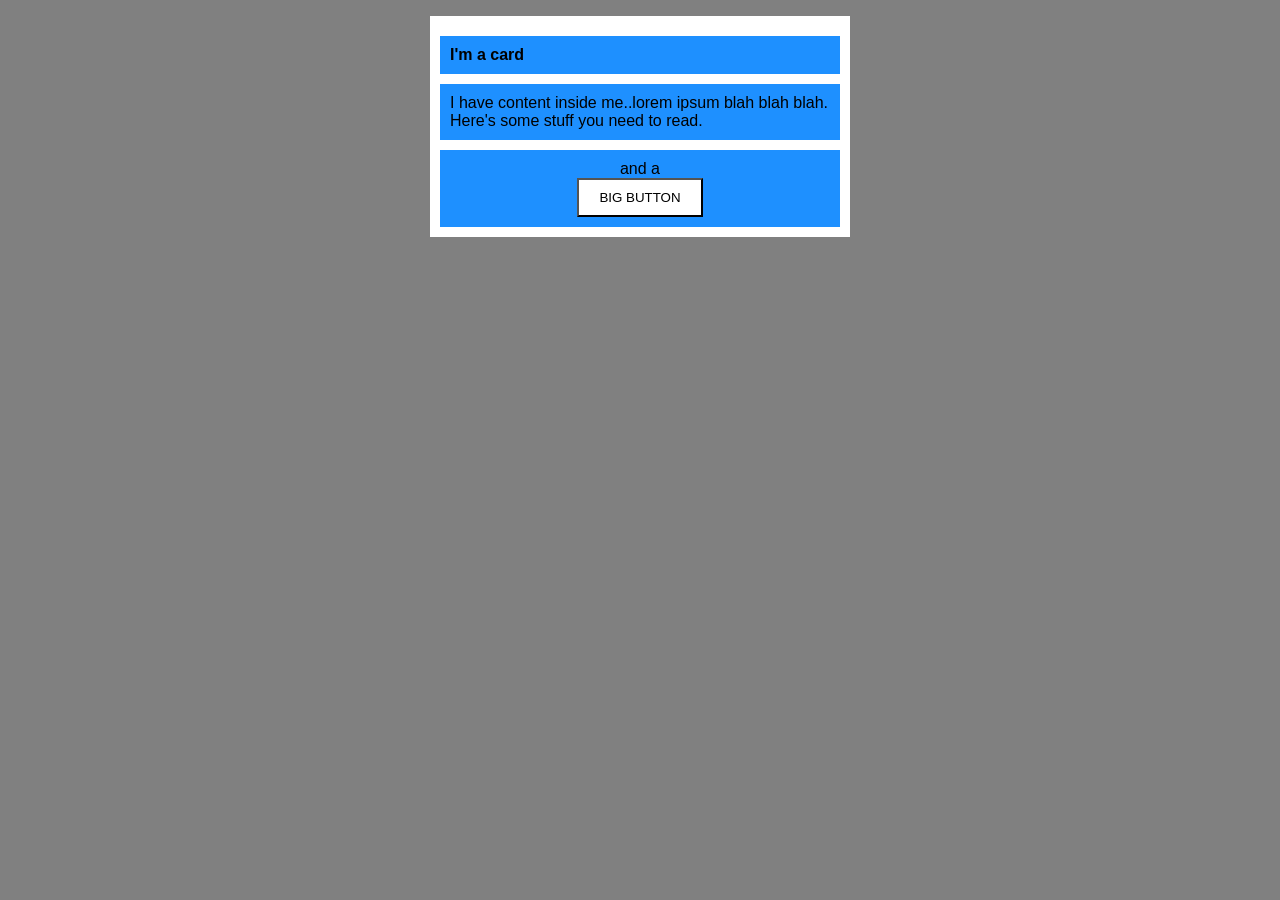
<file: foundations/block-and-inline/02-margin-and-padding-2/index.html>
<!DOCTYPE html>
<html lang="en">
  <head>
    <meta charset="UTF-8">
    <meta http-equiv="X-UA-Compatible" content="IE=edge">
    <meta name="viewport" content="width=device-width, initial-scale=1.0">
    <title>Margin and Padding exercise 2</title>
    <link rel="stylesheet" href="style.css">
  </head>
  <body>
    <div class="card">
      <h1 class="title">I'm a card</h1>
      <div class="content">I have content inside me..lorem ipsum blah blah blah. Here's some stuff you need to read.</div>
      <div class="button-container">and a<button>BIG BUTTON</button></div>
    </div>
  </body>
</html>
</file>
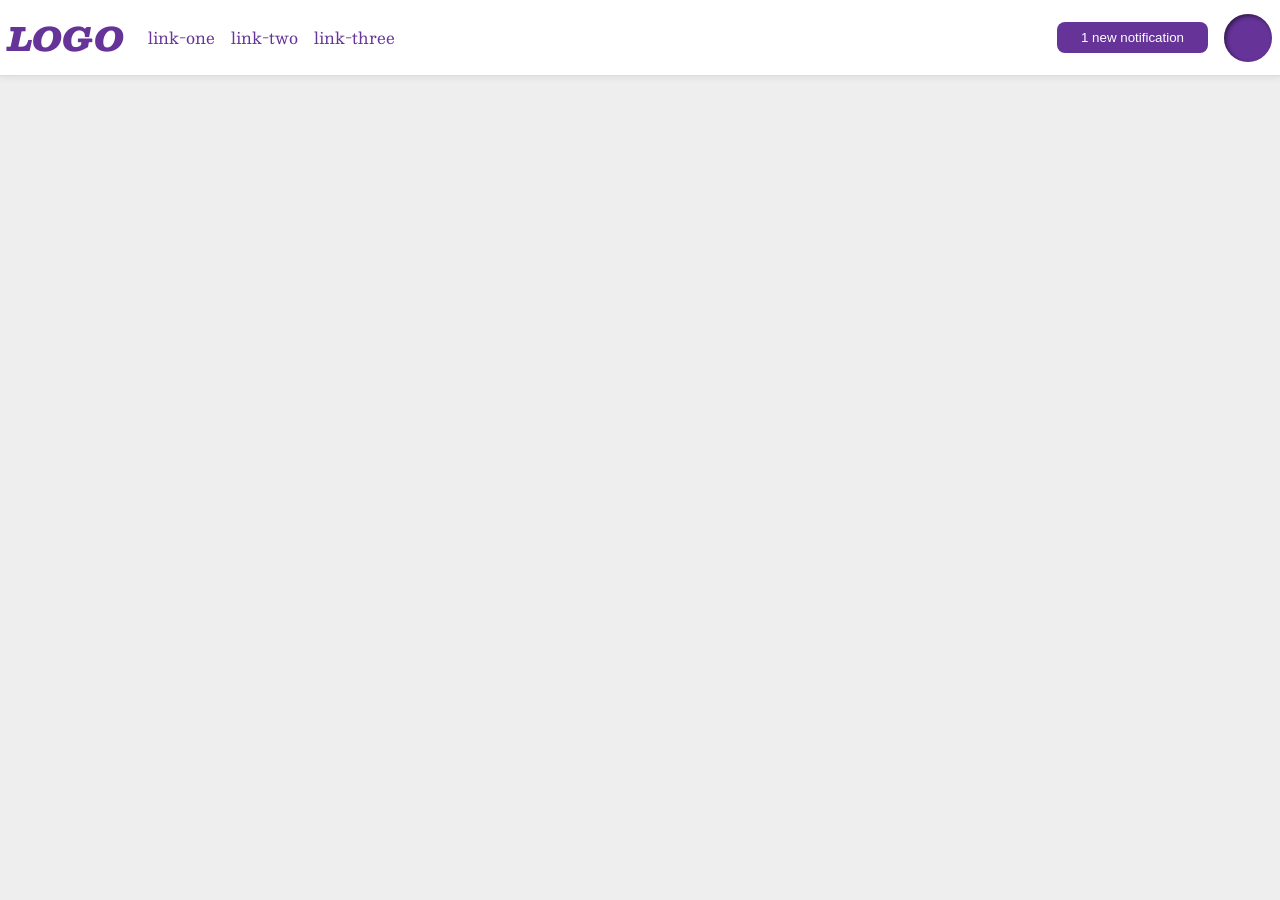
<file: foundations/flex/03-flex-header-2/index.html>
<!DOCTYPE html>
<html lang="en">
  <head>
    <meta charset="UTF-8">
    <meta http-equiv="X-UA-Compatible" content="IE=edge">
    <meta name="viewport" content="width=device-width, initial-scale=1.0">
    <title>Flex Header 2</title>
    <link rel="stylesheet" href="style.css">
  </head>
  <body>
    <div class="header">
      <div class="left-header">
        <div class="logo">
          LOGO
        </div>
        <ul class="links">
          <li><a href="https://google.com">link-one</a></li>
          <li><a href="https://google.com">link-two</a></li>
          <li><a href="https://google.com">link-three</a></li>
        </ul>
      </div>
      <div class="right-header">
        <button class="notifications">
          1 new notification
        </button>
        <div class="profile-image"></div>
      </div>
    </div>
  </body>
</html>
</file>
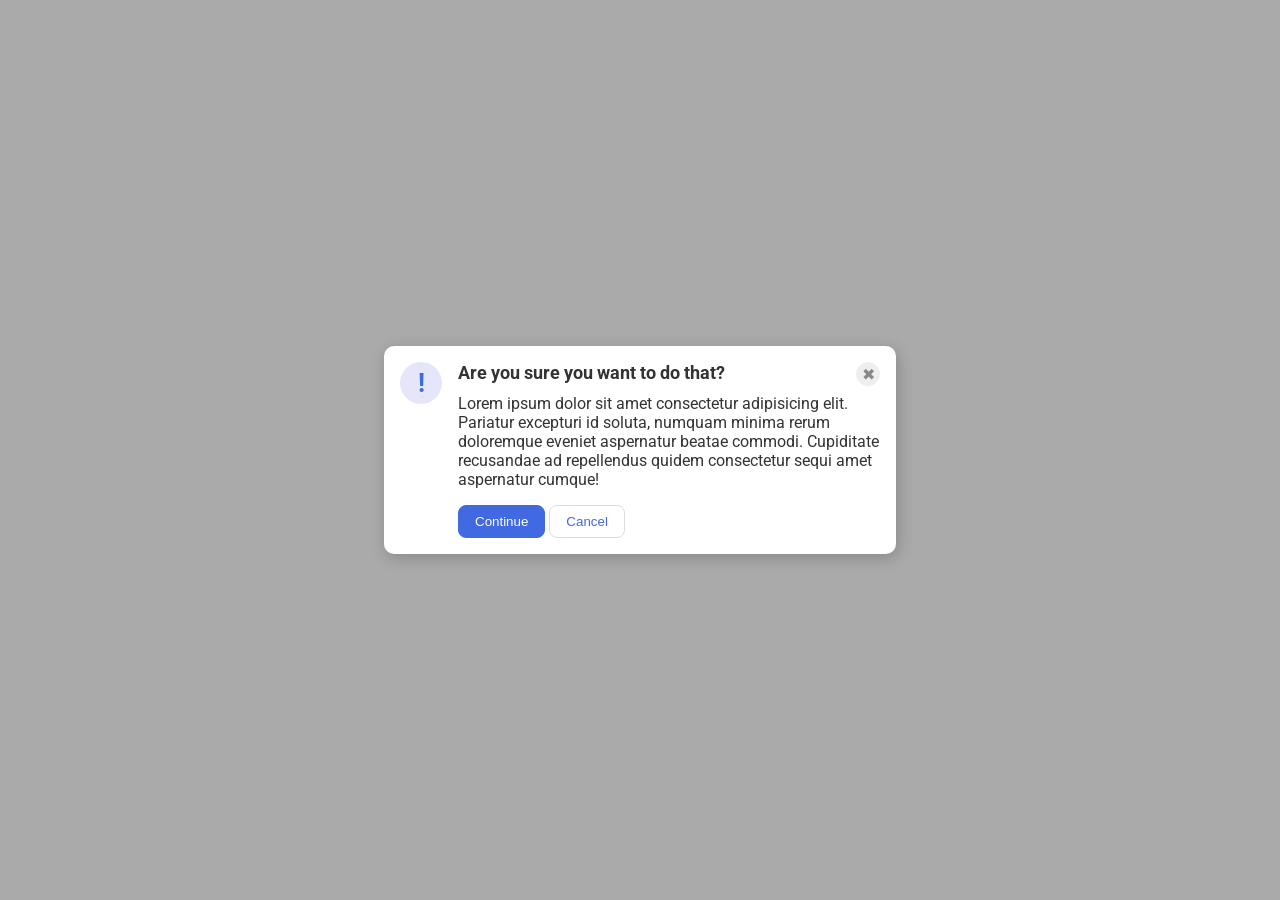
<file: foundations/flex/05-flex-modal/index.html>
<!DOCTYPE html>
<html lang="en">
  <head>
    <meta charset="UTF-8">
    <meta http-equiv="X-UA-Compatible" content="IE=edge">
    <meta name="viewport" content="width=device-width, initial-scale=1.0">
    <link rel="stylesheet" href="style.css">
    <title>Modal</title>
  </head>
  <body>
    <div class="modal">
      <div class="icon">!</div>
      <div class="main">
        <div class="header-and-close">
          <div class="header">Are you sure you want to do that?</div>
          <button class="close-button">✖</button>
        </div>
        <div class="text">Lorem ipsum dolor sit amet consectetur adipisicing elit. Pariatur excepturi id soluta, numquam minima rerum doloremque eveniet aspernatur beatae commodi. Cupiditate recusandae ad repellendus quidem consectetur sequi amet aspernatur cumque!</div>
        <button class="continue">Continue</button>
        <button class="cancel">Cancel</button>
      </div>
    </div>
  </body>
</html>
</file>
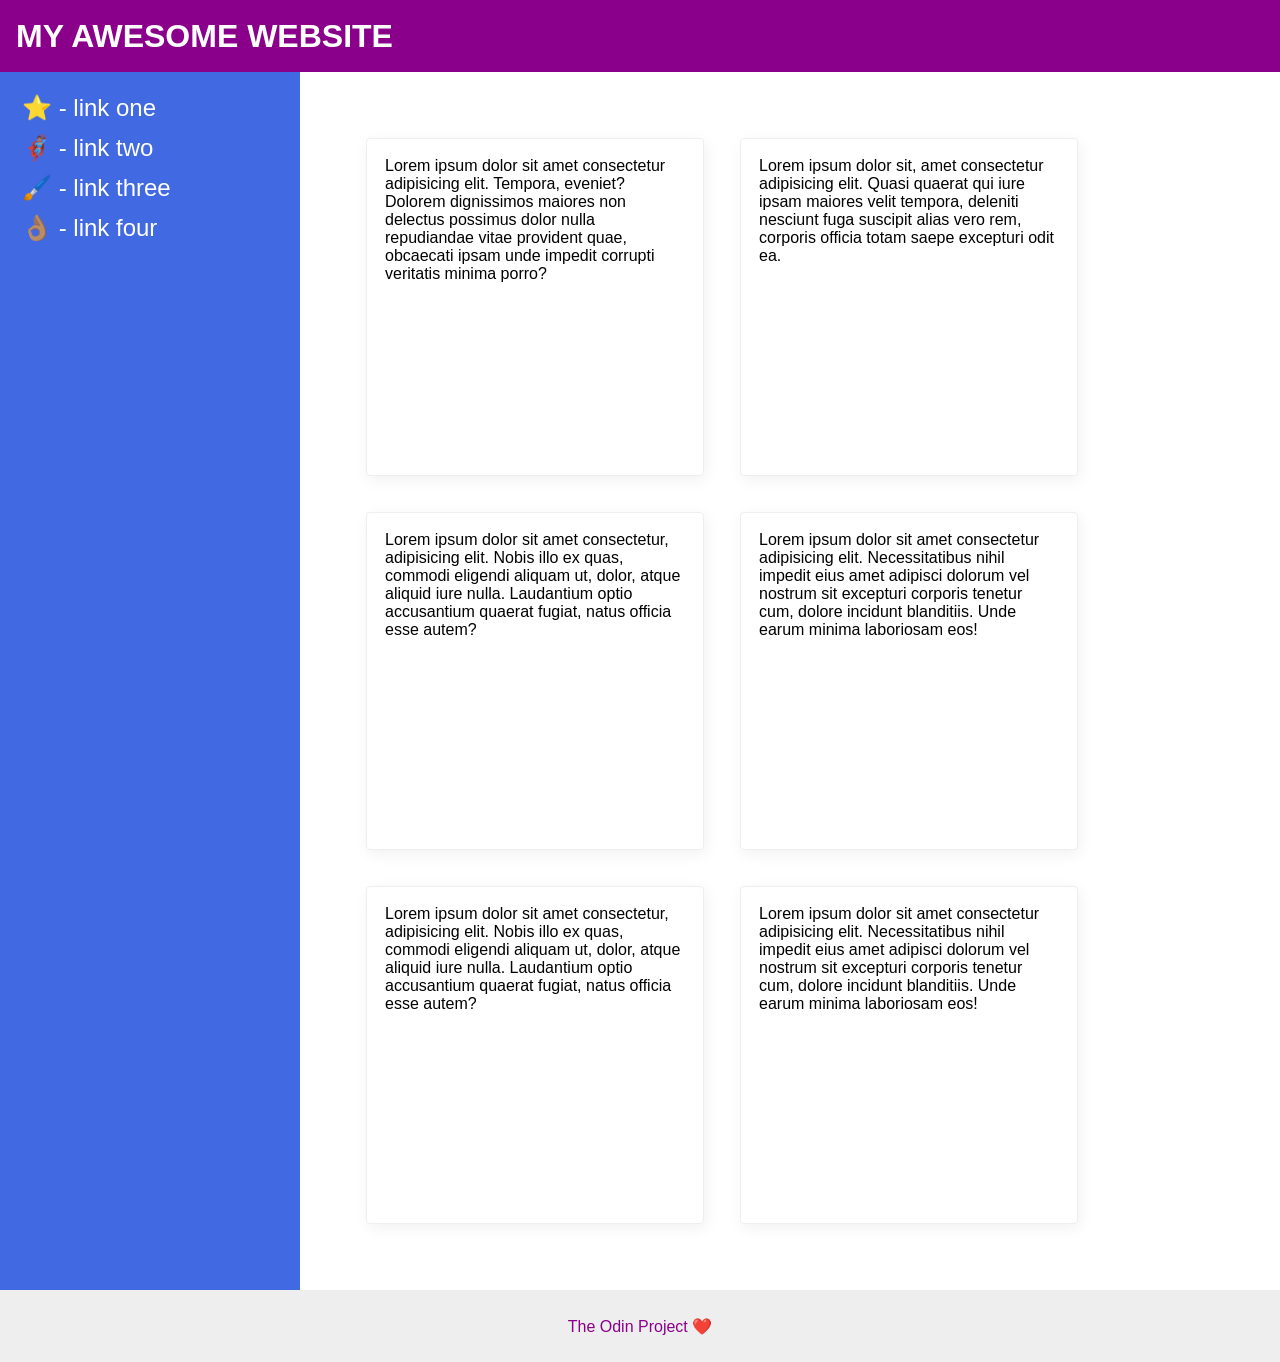
<file: foundations/flex/07-flex-layout-2/index.html>
<!DOCTYPE html>
<html lang="en">
  <head>
    <meta charset="UTF-8">
    <meta http-equiv="X-UA-Compatible" content="IE=edge">
    <meta name="viewport" content="width=device-width, initial-scale=1.0">
    <title>The Holy Grail</title>
    <link rel="stylesheet" href="style.css">
  </head>
  <body>
    <div class="header">
      MY AWESOME WEBSITE
    </div>
    
    <div class="main">
      <div class="sidebar">
        <ul>
          <li><a href="#">⭐ - link one</a></li>
          <li><a href="#">🦸🏽‍♂️ - link two</a></li>
          <li><a href="#">🖌️ - link three</a></li>
          <li><a href="#">👌🏽 - link four</a></li>
        </ul>
      </div>
      <div class="card-container">
        <div class="card">Lorem ipsum dolor sit amet consectetur adipisicing elit. Tempora, eveniet? Dolorem dignissimos maiores non delectus possimus dolor nulla repudiandae vitae provident quae, obcaecati ipsam unde impedit corrupti veritatis minima porro?</div>
        <div class="card">Lorem ipsum dolor sit, amet consectetur adipisicing elit. Quasi quaerat qui iure ipsam maiores velit tempora, deleniti nesciunt fuga suscipit alias vero rem, corporis officia totam saepe excepturi odit ea.</div>
        <div class="card">Lorem ipsum dolor sit amet consectetur, adipisicing elit. Nobis illo ex quas, commodi eligendi aliquam ut, dolor, atque aliquid iure nulla. Laudantium optio accusantium quaerat fugiat, natus officia esse autem?</div>
        <div class="card">Lorem ipsum dolor sit amet consectetur adipisicing elit. Necessitatibus nihil impedit eius amet adipisci dolorum vel nostrum sit excepturi corporis tenetur cum, dolore incidunt blanditiis. Unde earum minima laboriosam eos!</div>
        <div class="card">Lorem ipsum dolor sit amet consectetur, adipisicing elit. Nobis illo ex quas, commodi eligendi aliquam ut, dolor, atque aliquid iure nulla. Laudantium optio accusantium quaerat fugiat, natus officia esse autem?</div>
        <div class="card">Lorem ipsum dolor sit amet consectetur adipisicing elit. Necessitatibus nihil impedit eius amet adipisci dolorum vel nostrum sit excepturi corporis tenetur cum, dolore incidunt blanditiis. Unde earum minima laboriosam eos!</div>
      </div>
    </div>
    
    <div class="footer">
      The Odin Project ❤️
    </div>
  </body>
</html>
</file>
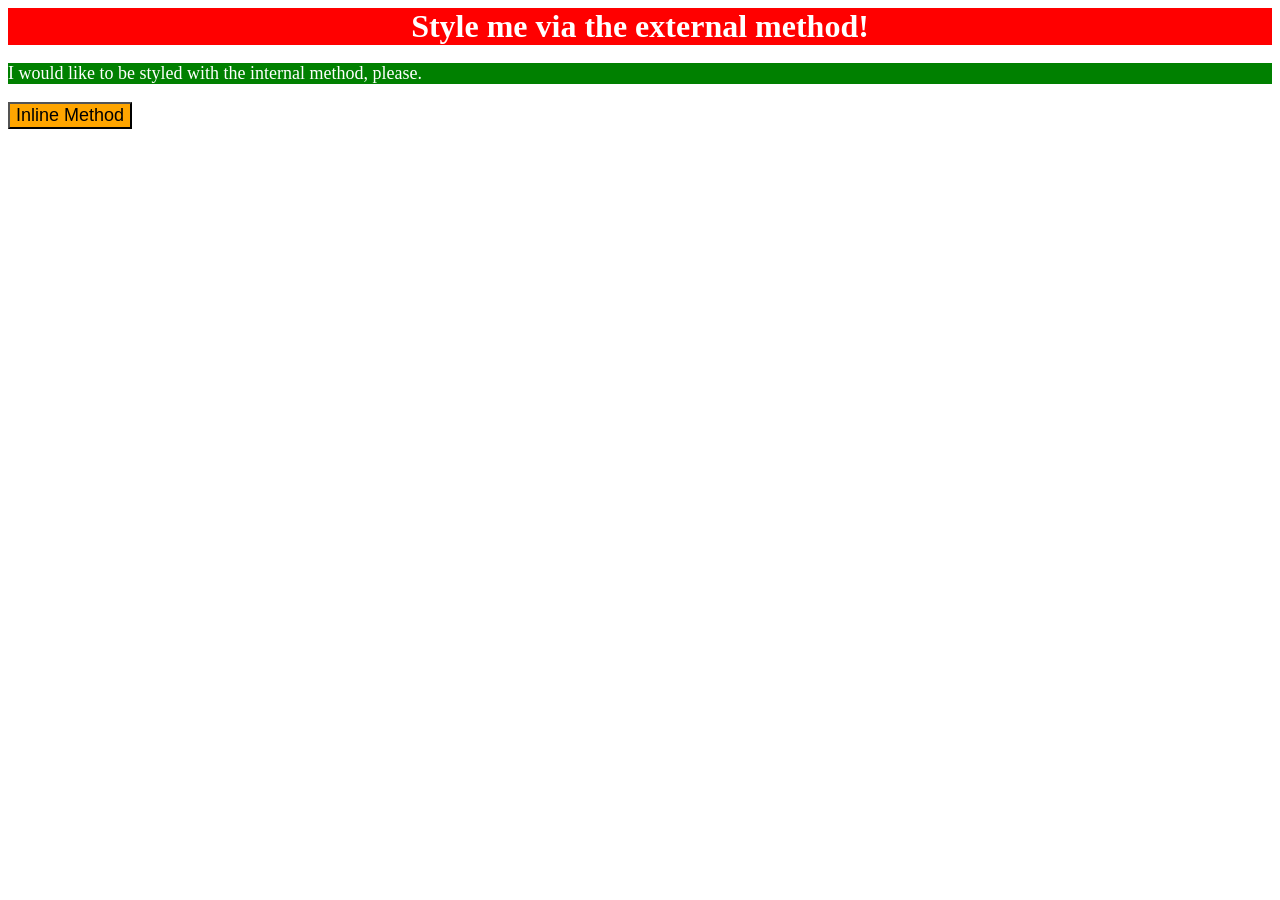
<file: foundations/intro-to-css/01-css-methods/index.html>
<!DOCTYPE html>
<html lang="en">
  <head>
    <meta charset="UTF-8">
    <meta http-equiv="X-UA-Compatible" content="IE=edge">
    <meta name="viewport" content="width=device-width, initial-scale=1.0">
    <title>Methods for Adding CSS</title>
    <link rel="stylesheet" href="styles.css">
    <style>
      p {
        background-color: green;
        color: white;
        font-size: 18px;
      }
    </style>
  </head>
  <body>
    <div>Style me via the external method!</div>
    <p>I would like to be styled with the internal method, please.</p>
    <button style="background-color: orange; font-size: 18px;">Inline Method</button>
  </body>
</html>
</file>
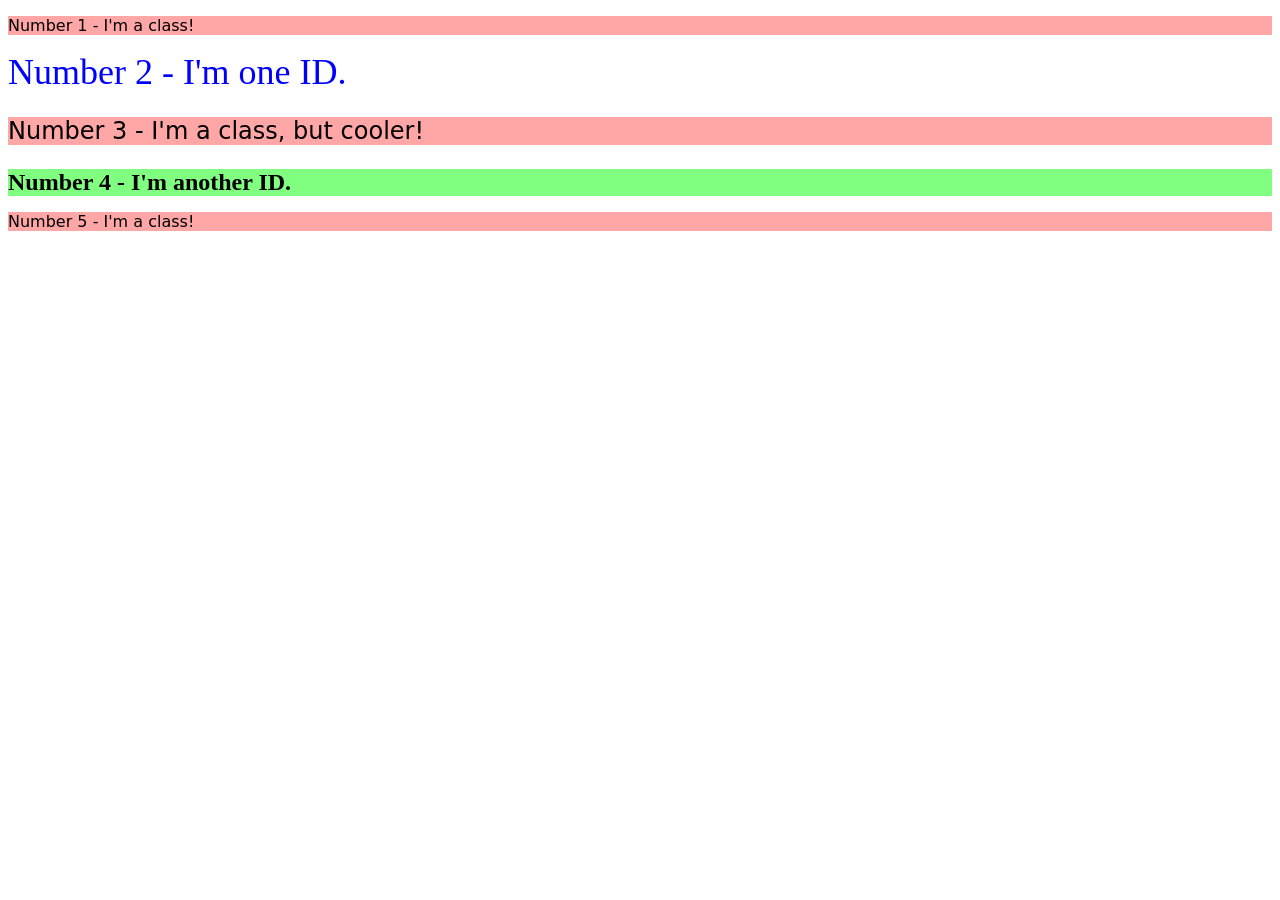
<file: foundations/intro-to-css/02-class-id-selectors/index.html>
<!DOCTYPE html>
<html lang="en">
  <head>
    <meta charset="UTF-8">
    <meta http-equiv="X-UA-Compatible" content="IE=edge">
    <meta name="viewport" content="width=device-width, initial-scale=1.0">
    <title>Class and ID Selectors</title>
    <link rel="stylesheet" href="style.css">
  </head>
  <body>
    <p class="odd-numbers">Number 1 - I'm a class!</p>
    <div id="second">Number 2 - I'm one ID.</div>
    <p class="odd-numbers third">Number 3 - I'm a class, but cooler!</p>
    <div id="fourth">Number 4 - I'm another ID.</div>
    <p class="odd-numbers">Number 5 - I'm a class!</p>
  </body>
</html>
</file>
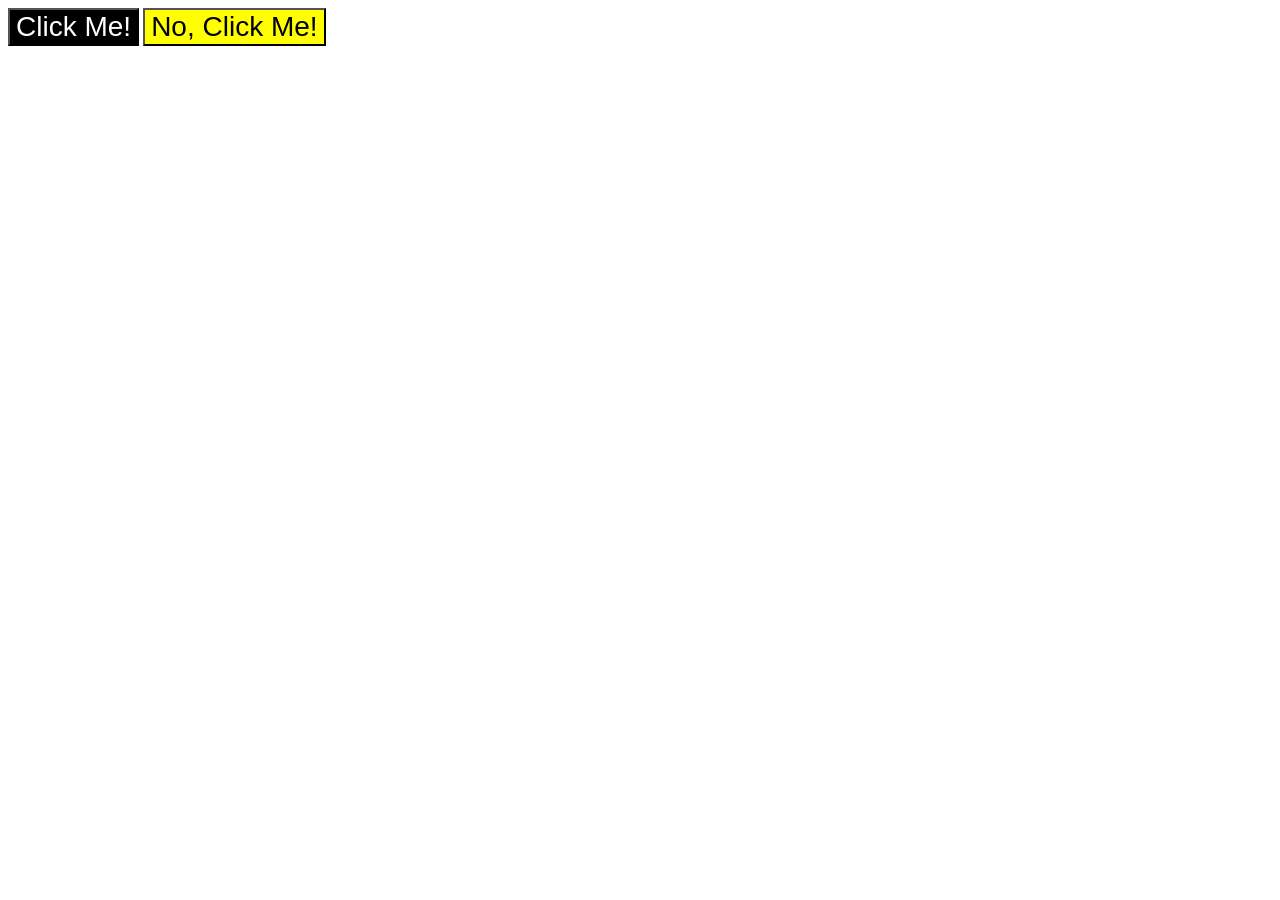
<file: foundations/intro-to-css/03-grouping-selectors/index.html>
<!DOCTYPE html>
<html lang="en">
  <head>
    <meta charset="UTF-8">
    <meta http-equiv="X-UA-Compatible" content="IE=edge">
    <meta name="viewport" content="width=device-width, initial-scale=1.0">
    <title>Grouping Selectors</title>
    <link rel="stylesheet" href="style.css">
  </head>
  <body>
    <button class="button-one">Click Me!</button>
    <button class="button-two">No, Click Me!</button>
  </body>
</html>
</file>
<file: foundations/block-and-inline/02-margin-and-padding-2/style.css>
body {
  background: gray;
  font-family: sans-serif;
  font-size: 16px;
}

.card {
  width: 400px;
  background: white;
  margin: 16px auto;
  padding: 10px;
}

.title {
  font-size: 16px;
}

.title,
.content,
.button-container {
  background: dodgerblue;
  padding: 10px;
}

button {
  background: white;
  padding: 10px 20px;
  display: block;
  margin: auto;
}

.button-container {
  text-align: center;
}

.title,
.content {
  margin: 10px 0px;
}
</file>
<file: foundations/flex/03-flex-header-2/style.css>
/* this is some magical font-importing.  
you'll learn about it later. */
@import url('https://fonts.googleapis.com/css2?family=Besley:ital,wght@0,400;1,900&display=swap');

body {
  margin: 0;
  background: #eee;
  font-family: Besley, serif;
}

.header {
  background: white;
  border-bottom: 1px solid #ddd;
  box-shadow: 0 0 8px rgba(0,0,0,.1);
  display: flex;
  justify-content: space-between;
}

.left-header,
.right-header {
  display: flex;
}

.profile-image {
  background: rebeccapurple;
  box-shadow: inset 2px 2px 4px rgba(0,0,0,.5);
  border-radius: 50%;
  width: 48px;
  height: 48px;
  margin: auto 8px;
}

.logo {
  color: rebeccapurple;
  font-size: 32px;
  font-weight: 900;
  font-style: italic;
  align-content: center;
  margin-left: 8px;
}

button {
  border: none;
  border-radius: 8px;
  background: rebeccapurple;
  color: white;
  padding: 8px 24px;
  margin: auto 8px;
}

a {
  /* this removes the line under our links */
  text-decoration: none;
  color: rebeccapurple;
}

ul {
  list-style-type: none;
  display: flex;
  padding-left: 0px;
  margin-left: 16px;
}

li {
  margin: 8px;
}
</file>
<file: foundations/flex/05-flex-modal/style.css>
@import url('https://fonts.googleapis.com/css2?family=Roboto:wght@400;700&display=swap');

html, body {
  height: 100%;
}

body {
  font-family: Roboto, sans-serif;
  margin: 0;
  background: #aaa;
  color: #333;
  /* I'll give you this one for free lol */
  display: flex;
  align-items: center;
  justify-content: center;
}

.modal {
  background: white;
  width: 480px;
  border-radius: 10px;
  box-shadow: 2px 4px 16px rgba(0,0,0,.2);
  display: flex;
  padding: 16px;
}

.icon {
  color: royalblue;
  font-size: 26px;
  font-weight: 700;
  background: lavender;
  width: 42px;
  height: 42px;
  border-radius: 50%;
  display: flex;
  align-items: center;
  justify-content: center;
  flex-shrink: 0;
  margin-right: 16px;
}

.main {
  gap: 6px;
}

.header {
  font-weight: bold;
  font-size: 18px;
}

.header-and-close {
  display: flex;
  justify-content: space-between;
  margin-bottom: 6px;
}

.close-button {
  background: #eee;
  border-radius: 50%;
  color: #888;
  font-weight: 400;
  font-size: 16px;
  height: 24px;
  width: 24px;
  display: flex;
  align-items: center;
  justify-content: center;
  border: 1px solid #eee;
  padding: 0;
  flex-shrink: 0;
}

.text {
  margin: 8px auto 16px;
}

button {
  cursor: pointer;
  padding: 8px 16px;
  border-radius: 8px;
}

button.continue {
  background: royalblue;
  border: 1px solid royalblue;
  color: white;
}

button.cancel {
  background: white;
  border: 1px solid #ddd;
  color: royalblue;
}
</file>
<file: foundations/flex/07-flex-layout-2/style.css>
body {
  font-family: -apple-system, BlinkMacSystemFont, 'Segoe UI', Roboto, Oxygen, Ubuntu, Cantarell, 'Open Sans', 'Helvetica Neue', sans-serif;
  margin: 0;
  min-height: 100vh;
  display: flex;
  flex-direction: column;
  justify-content: space-between;
}

.header {
  height: 72px;
  background: darkmagenta;
  color: white;
  font-size: 32px;
  font-weight: 900;
  display: flex;
  align-items: center;
  padding-left: 16px;
}

.main {
  display: flex;
  flex-grow: 1;
}

.footer {
  height: 72px;
  background: #eee;
  color: darkmagenta;
  display: flex;
  justify-content: center;
  align-items: center;
}

.sidebar {
  width: 300px;
  background: royalblue;
  box-sizing: border-box;
  flex-shrink: 0;
  padding: 16px;
}

ul {
  list-style: none;
  padding: 0px;
  margin: auto;
}

li {
  padding: 6px;
}

.sidebar a{
  text-decoration: none;
  color: white;
  font-size: 24px;
}

.card-container {
  display: flex;
  flex-wrap: wrap;
  padding: 48px;
}

.card {
  border: 1px solid #eee;
  box-shadow: 2px 4px 16px rgba(0,0,0,.06);
  border-radius: 4px;
  margin: 18px;
  padding: 18px;
  height: 300px;
  max-width: 300px;
  flex: 1 0 300px;
}
</file>
<file: foundations/intro-to-css/01-css-methods/styles.css>
div {
    background-color: red;
    color: white;
    font-size: 32px;
    text-align: center;
    font-weight: bold;
}
</file>
<file: foundations/intro-to-css/02-class-id-selectors/style.css>
/* Add CSS Styling */

.odd-numbers {
    background-color: #ffa6a7;
    font-family: verdana, "DejaVu Sans", "sans-serif";
}

#second {
    color: #0000ff;
    font-size: 36px;
}

.third {
    font-size: 24px;
}

#fourth {
    background-color: #80ff80;
    font-size: 24px;
    font-weight: bold;
}
</file>
<file: foundations/intro-to-css/03-grouping-selectors/style.css>
/* Add CSS Styling */

.button-one,
.button-two {
    font-size: 28px;
    font-family: Helvetica, "Times New Roman", "sans-serif";
}


.button-one {
    background-color: black;
    color: white;
}

.button-two {
    background-color: yellow;
}
</file>
